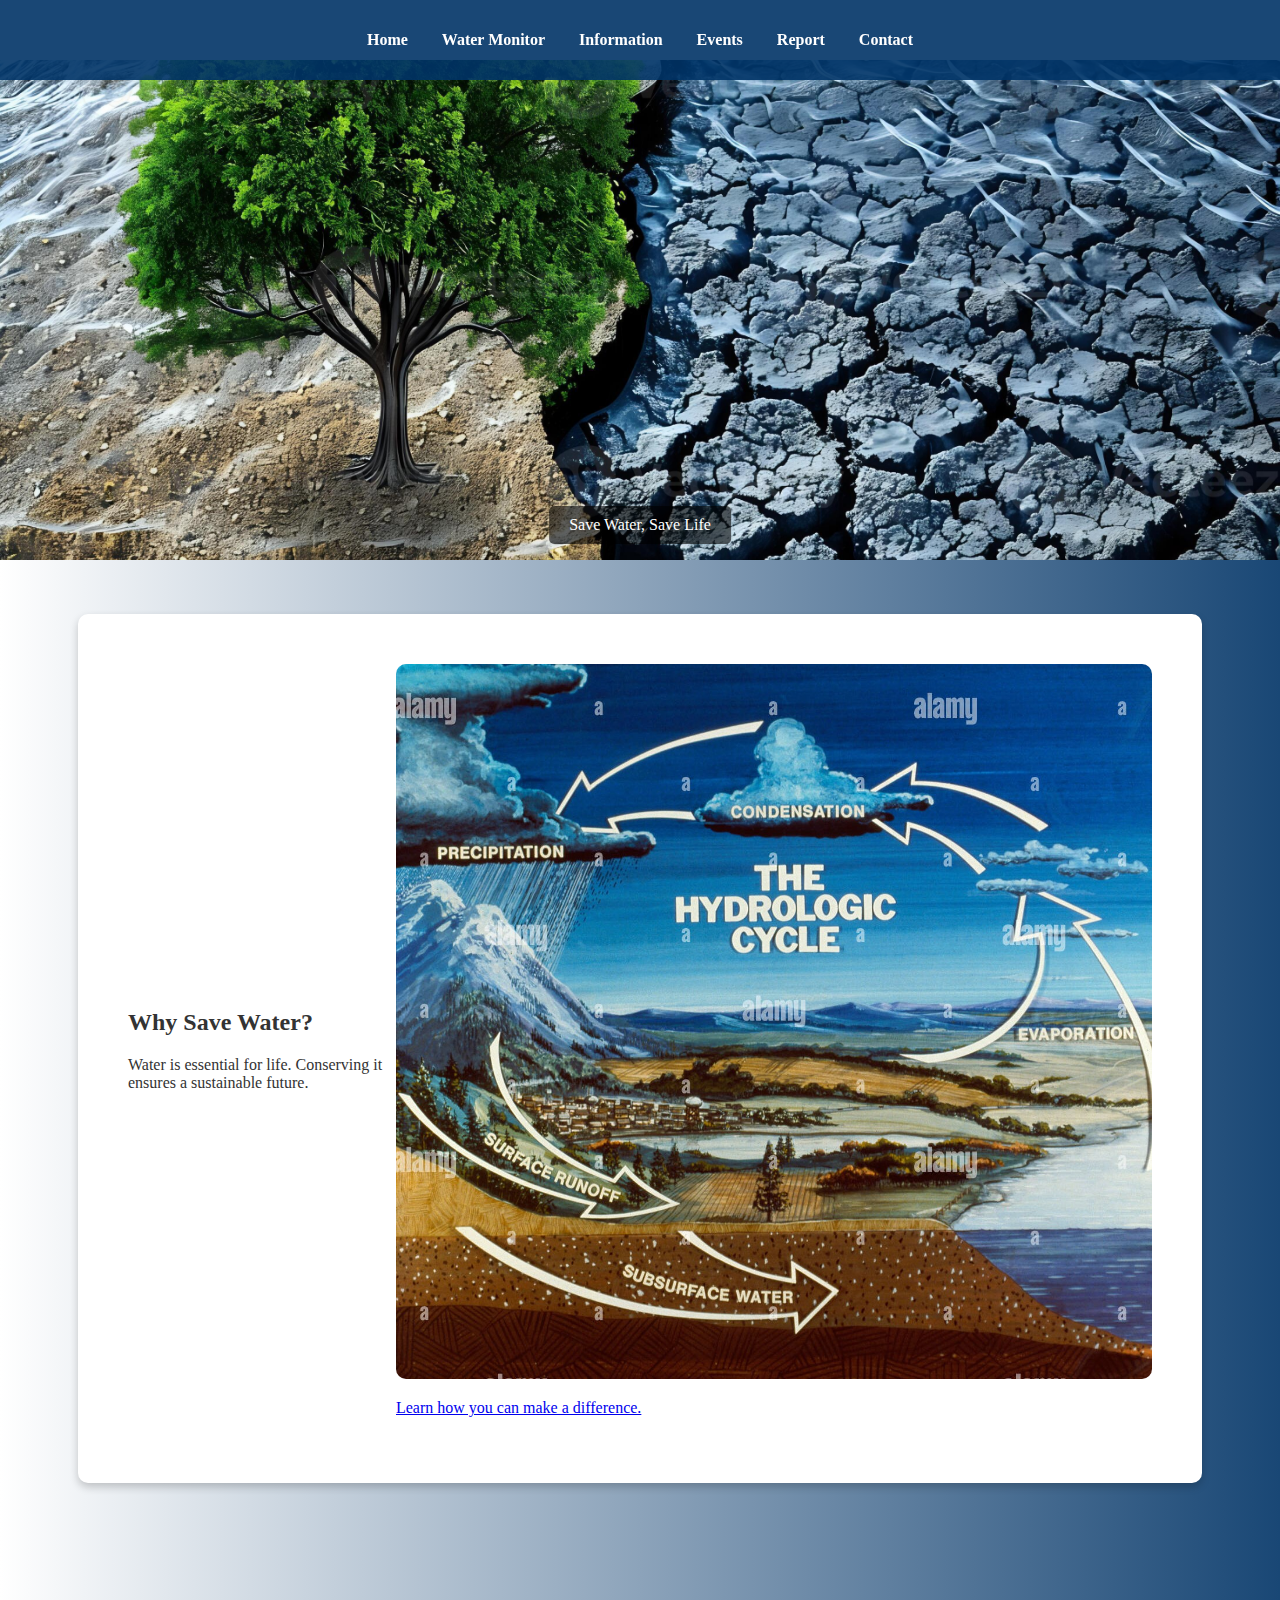
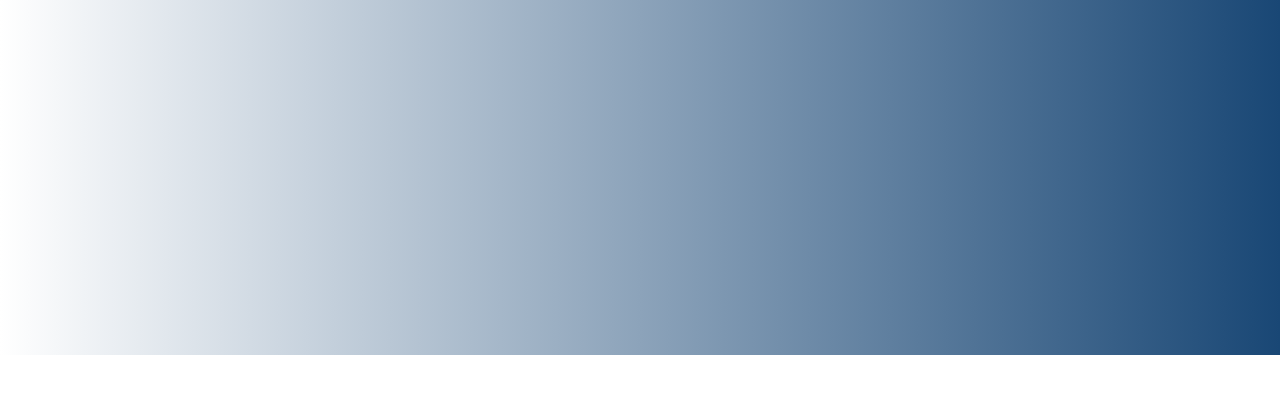
<file: index.html>
<!DOCTYPE html>
<html lang="en">
<head>
    <meta charset="UTF-8">
    <meta name="viewport" content="width=device-width, initial-scale=1.0">
    <title>Water Conservation</title>
    <link rel="stylesheet" href="css/index4.css">
    <script src="https://cdnjs.cloudflare.com/ajax/libs/gsap/3.12.2/gsap.min.js"></script>
</head>
<body>
    
    <!-- Navigation Bar -->
    <header>
        <!-- <h1>Water Conservation</h1> -->
        <nav>
            <ul>
                <li><a href="index.html">Home</a></li>
                <li><a href="waterMonitor.html">Water Monitor</a></li>
                <li><a href="info.html">Information</a></li>
                <li><a href="events.html">Events</a></li>
                <li><a href="report.html">Report</a></li>
                <li><a href="contact.html">Contact</a></li>
            </ul>
        </nav>
    </header>

    <section class="general">
    <!-- Slideshow Section -->
    <section class="slideshow-container">
        <div class="slide fade">
            <img src="slide1.jpg" alt="Save Water">
            <div class="text">Save Water, Save Life</div>
        </div>
        <div class="slide fade">
            <img src="slide2.jpg" alt="Conserve Water">
            <div class="text">Water Conservation Starts with You</div>
        </div>
        <div class="slide fade">
            <img src="slide3.jpg" alt="Reduce Water Waste">
            <div class="text">Reduce, Reuse, Replenish</div>
        </div>
    </section>

    <!-- Introduction Section -->
    <section class="intro">
        <div class="left-text">
            <h2>Why Save Water?</h2>
            <p>Water is essential for life. Conserving it ensures a sustainable future.</p>
        </div>
        <div class="right-slideshow">
            <img src="water-cycle.jpg" alt="Water Cycle">
            <p><a href=info.html>Learn how you can make a difference.</a></p>
        </div>
    </section>

    <!-- Animated Info Section -->
    <!-- <section id="info" class="info-section">
        <h2>Did <br> You <br> Know?</h2>
        <div class="info-box">
            <img src="drop.png" alt="Water Drop">
            <p>Less than 1% of Earth's water is drinkable.</p>
        </div>
        <br>
        <div class="info-box">
            <img src="tap.png" alt="Water Tap">
            <p>A dripping tap can waste **3,000+ liters** a year.</p>
        </div>
        <br>
        <div class="info-box">
            <img src="hand.png" alt="Save Water">
            <p>Turning off the tap while brushing **saves 8 liters** per minute.</p>
        </div>
    </section> -->
    <section class="did-you-know">
        <h2 class="section-title">DID YOU KNOW?</h2>
        <div class="carousel-container">
            <button class="scroll-btn left-btn">&#10094;</button> <!-- Left Button -->
            <div class="carousel">
                <div class="fact-card">
                    <img src="water-drop.jpg" alt="Water Drop">
                    <p>Less than 1% of Earth's water is drinkable.</p>
                </div>
                <div class="fact-card">
                    <img src="dripping-tap.jpg" alt="Dripping Tap">
                    <p>A dripping tap can waste <b>3,000+ liters</b> a year.</p>
                </div>
                <div class="fact-card">
                    <img src="saving-water.jpg" alt="Hand with Water">
                    <p>Turning off the tap while brushing <b>saves 8 liters</b> per minute.</p>
                </div>
                <div class="fact-card">
                    <img src="rain-harvest.jpg" alt="Rainwater Harvesting">
                    <p>Rainwater harvesting can reduce water demand by 50%.</p>
                </div>
            </div>
            <button class="scroll-btn right-btn">&#10095;</button> <!-- Right Button -->
        </div>
    </section>
    
</section>
    <script src="js/index4.js"></script>
</body>
</html>
</file>
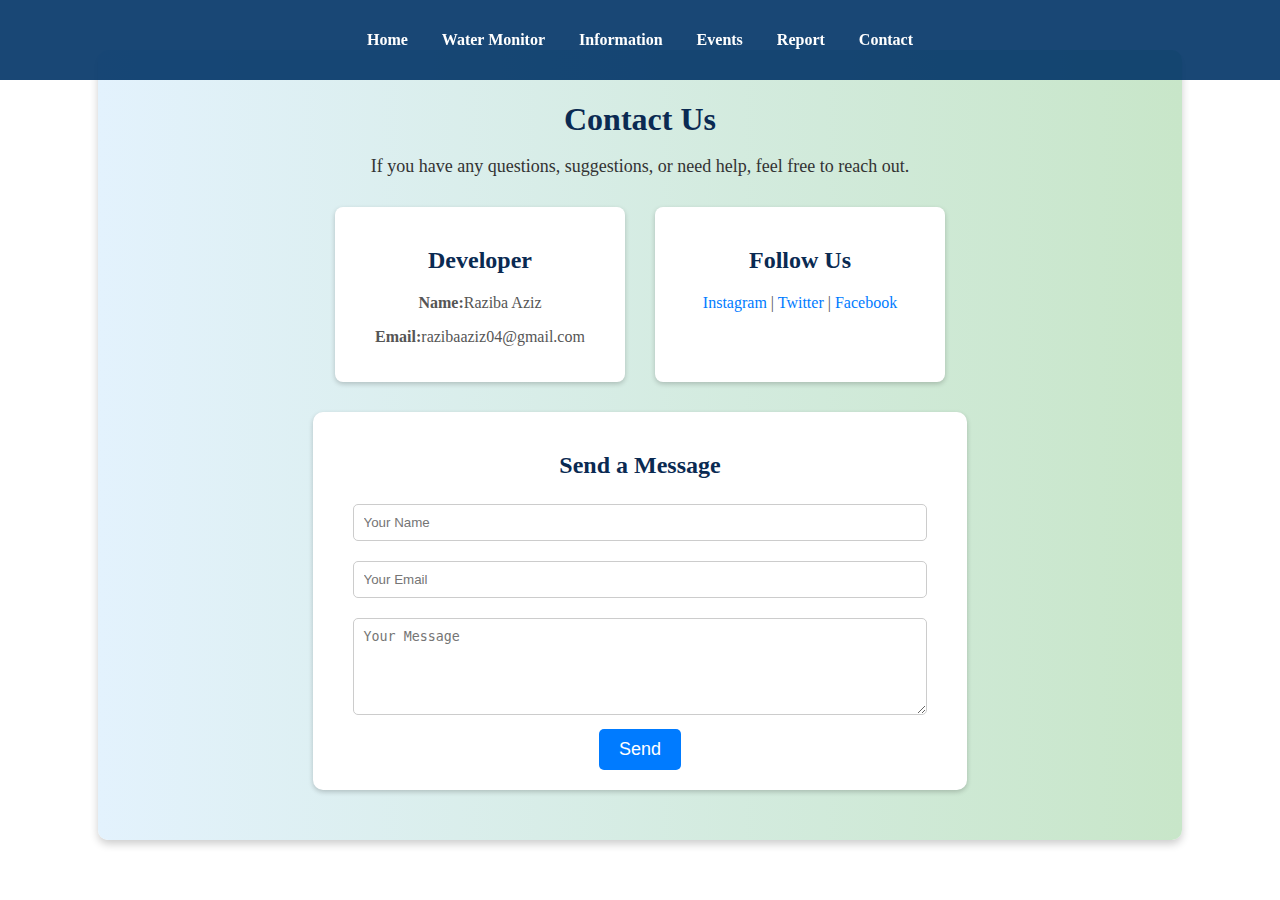
<file: contact.html>
<!DOCTYPE html>
<html lang="en">
<head>
    <meta charset="UTF-8">
    <meta name="viewport" content="width=device-width, initial-scale=1.0">
    <title>Contact</title>
    <link rel="stylesheet" href="css/contact.css">
    <script src="https://cdnjs.cloudflare.com/ajax/libs/gsap/3.12.2/gsap.min.js"></script>
</head>
<body>
    <header>
    <!-- Navigation Bar -->
    <nav>
        <ul>
            <li><a href="index.html">Home</a></li>
                <li><a href="waterMonitor.html">Water Monitor</a></li>
                <li><a href="info.html">Information</a></li>
                <li><a href="events.html">Events</a></li>
                <li><a href="report.html">Report</a></li>
                <li><a href="contact.html">Contact</a></li>
        </ul>
    </nav>
    </header>

    <!-- Contact Section -->
    <section class="contact-container">
        <h1>Contact Us</h1>
        <p>If you have any questions, suggestions, or need help, feel free to reach out.</p>

        <div class="contact-info">
            <div class="contact-card">
                <h2>Developer</h2>
                <p><strong>Name:</strong>Raziba Aziz</p>
                <p><strong>Email:</strong>razibaaziz04@gmail.com</p>
            </div>

            <div class="contact-card">
                <h2>Follow Us</h2>
                <p><a href="#">Instagram</a> | <a href="#">Twitter</a> | <a href="#">Facebook</a></p>
            </div>
        </div>

        <form class="contact-form">
            <h2>Send a Message</h2>
            <input type="text" placeholder="Your Name" required>
            <input type="email" placeholder="Your Email" required>
            <textarea placeholder="Your Message" rows="5" required></textarea>
            <button type="submit">Send</button>
        </form>
    </section>

</body>
</html>
</file>
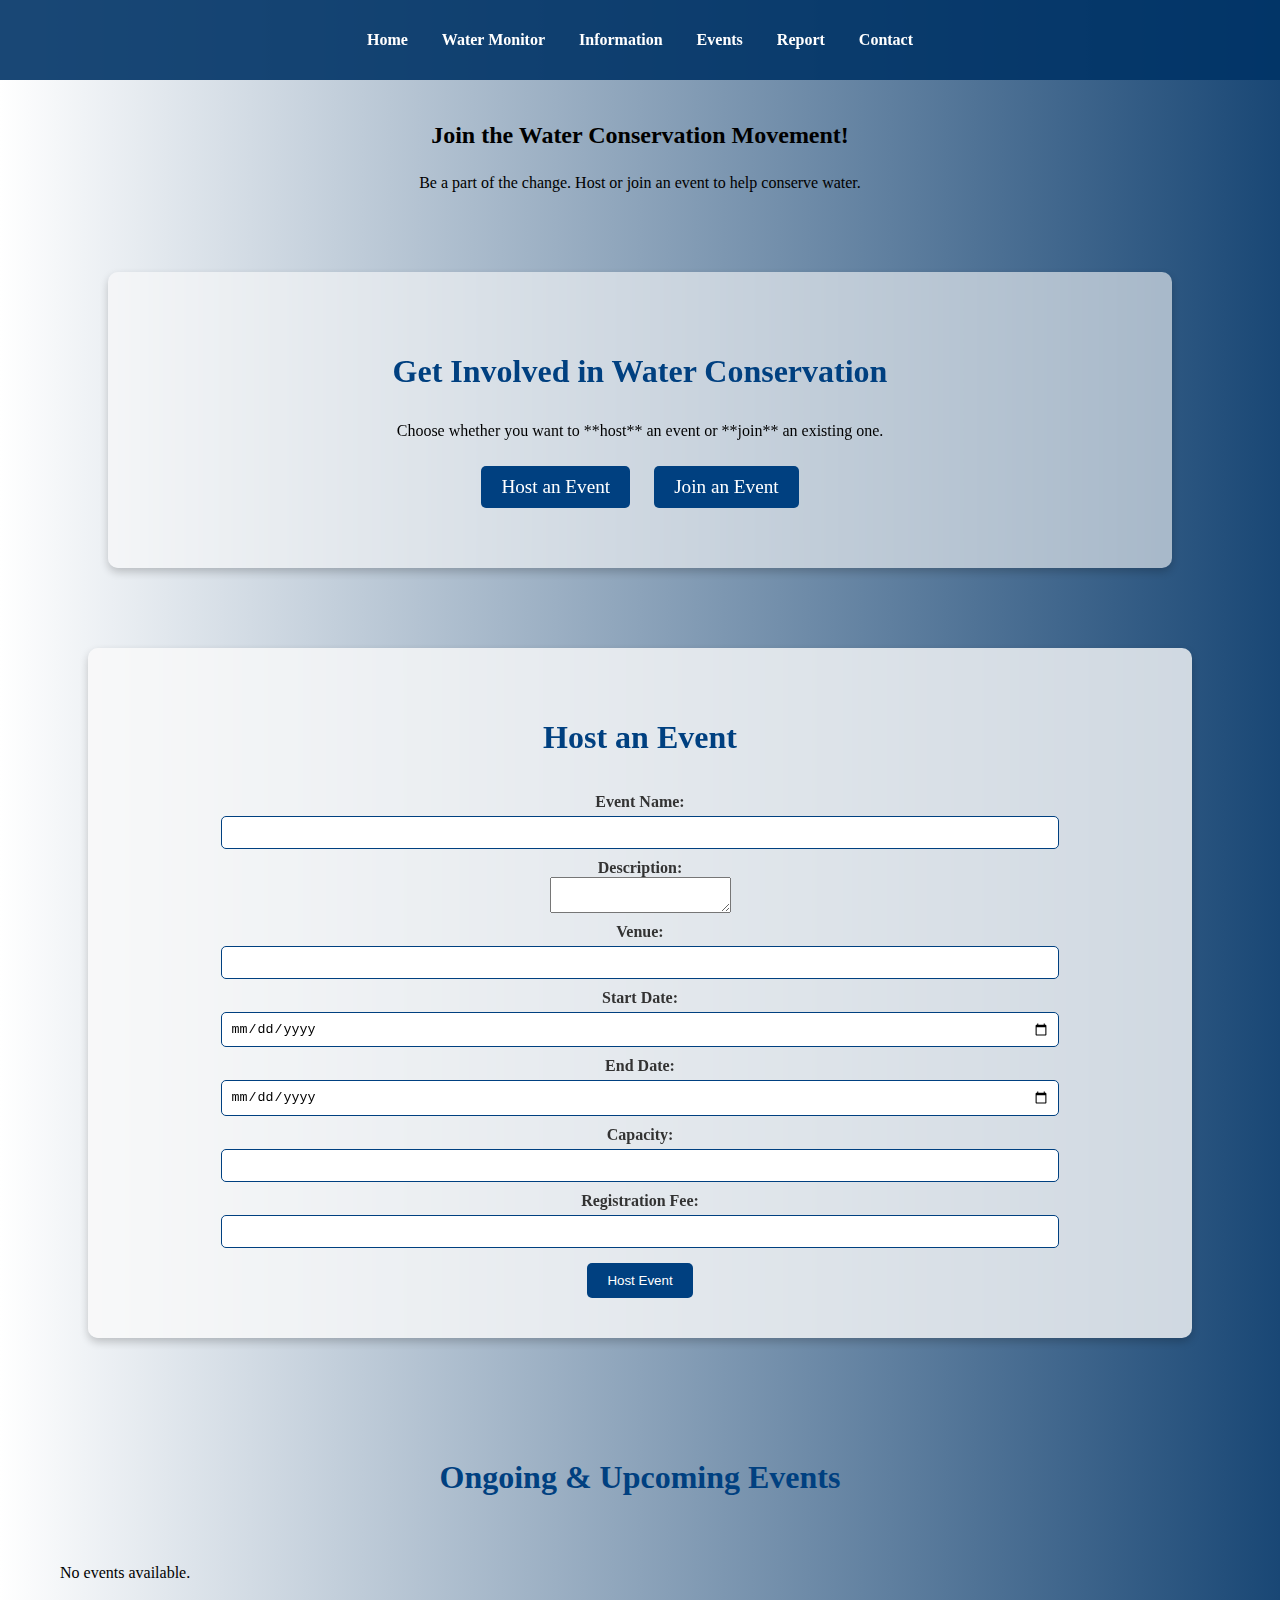
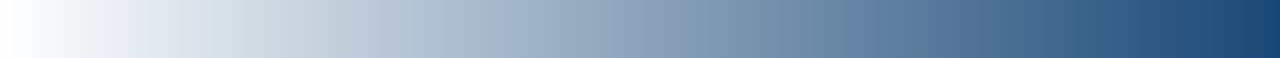
<file: events.html>
<!DOCTYPE html>
<html lang="en">
<head>
    <meta charset="UTF-8">
    <meta name="viewport" content="width=device-width, initial-scale=1.0">
    <title>Water Conservation Events</title>
    <link rel="stylesheet" href="css/events.css">
    <script src="https://cdnjs.cloudflare.com/ajax/libs/gsap/3.12.2/gsap.min.js"></script>
</head>
<body>
 <!-- Navigation Bar -->
 <header>
    <!-- <h1>Water Conservation</h1> -->
    <nav>
        <ul>
            <li><a href="index.html">Home</a></li>
                <li><a href="waterMonitor.html">Water Monitor</a></li>
                <li><a href="info.html">Information</a></li>
                <li><a href="events.html">Events</a></li>
                <li><a href="report.html">Report</a></li>
                <li><a href="contact.html">Contact</a></li>
        </ul>
    </nav>
</header>
    <br><br><br><br>
    
    <h2>
        <h2>Join the Water Conservation Movement!</h2>
        <p>Be a part of the change. Host or join an event to help conserve water.</p>
    </h2>

    <main class="events-container">
        <section id="events">
            <h2>Get Involved in Water Conservation</h2>
            <p>Choose whether you want to **host** an event or **join** an existing one.</p>
            <div class="event-buttons">
                <a href="#host-event" class="event-btn">Host an Event</a>
                <a href="#join-event" class="event-btn">Join an Event</a>
            </div>
        </section>
    </main>

    
    <section id="host-event">
        <h2>Host an Event</h2>
        <form id="hostEventForm">
            <label for="event-name">Event Name:</label>
            <input type="text" id="event-name" required>
            
            <label for="event-description">Description:</label>
            <textarea id="event-description" required></textarea>
            
            <label for="event-venue">Venue:</label>
            <input type="text" id="event-venue" required>
            
            <label for="event-start">Start Date:</label>
            <input type="date" id="event-start" required>
            
            <label for="event-end">End Date:</label>
            <input type="date" id="event-end" required>
            
            <label for="event-capacity">Capacity:</label>
            <input type="number" id="event-capacity" required>
            
            <label for="event-fee">Registration Fee:</label>
            <input type="text" id="event-fee" required>
            
            <button type="submit">Host Event</button>
        </form>
    </section>
    
    <section id="join-event">
        <h2>Ongoing & Upcoming Events</h2>
        <div id="event-list" class="event-cards-container"></div>
    </section>
    
    <div id="registration-modal" class="modal">
        <div class="modal-content">
            <span class="close" onclick="closeForm()">&times;</span>
            <h3>Register for Event</h3>
            <form id="registrationForm">
                <label for="reg-name">Name:</label>
                <input type="text" id="reg-name" required>
                
                <label for="reg-email">Email:</label>
                <input type="email" id="reg-email" required>
                
                <label for="reg-contact">Contact Number:</label>
                <input type="text" id="reg-contact" required>
                
                <div id="payment-section" style="display: none;">
                    <label for="payment-method">Payment Method:</label>
                    <select id="payment-method">
                        <option value="credit-card">Credit Card</option>
                        <option value="debit-card">Debit Card</option>
                        <option value="paypal">PayPal</option>
                    </select>
                </div>
                
                <button type="button" onclick="submitRegistration()">Register</button>
            </form>
        </div>
    </div>
</body>
</html>


    <script src="js/events.js"></script>

</body>
</html>
</file>
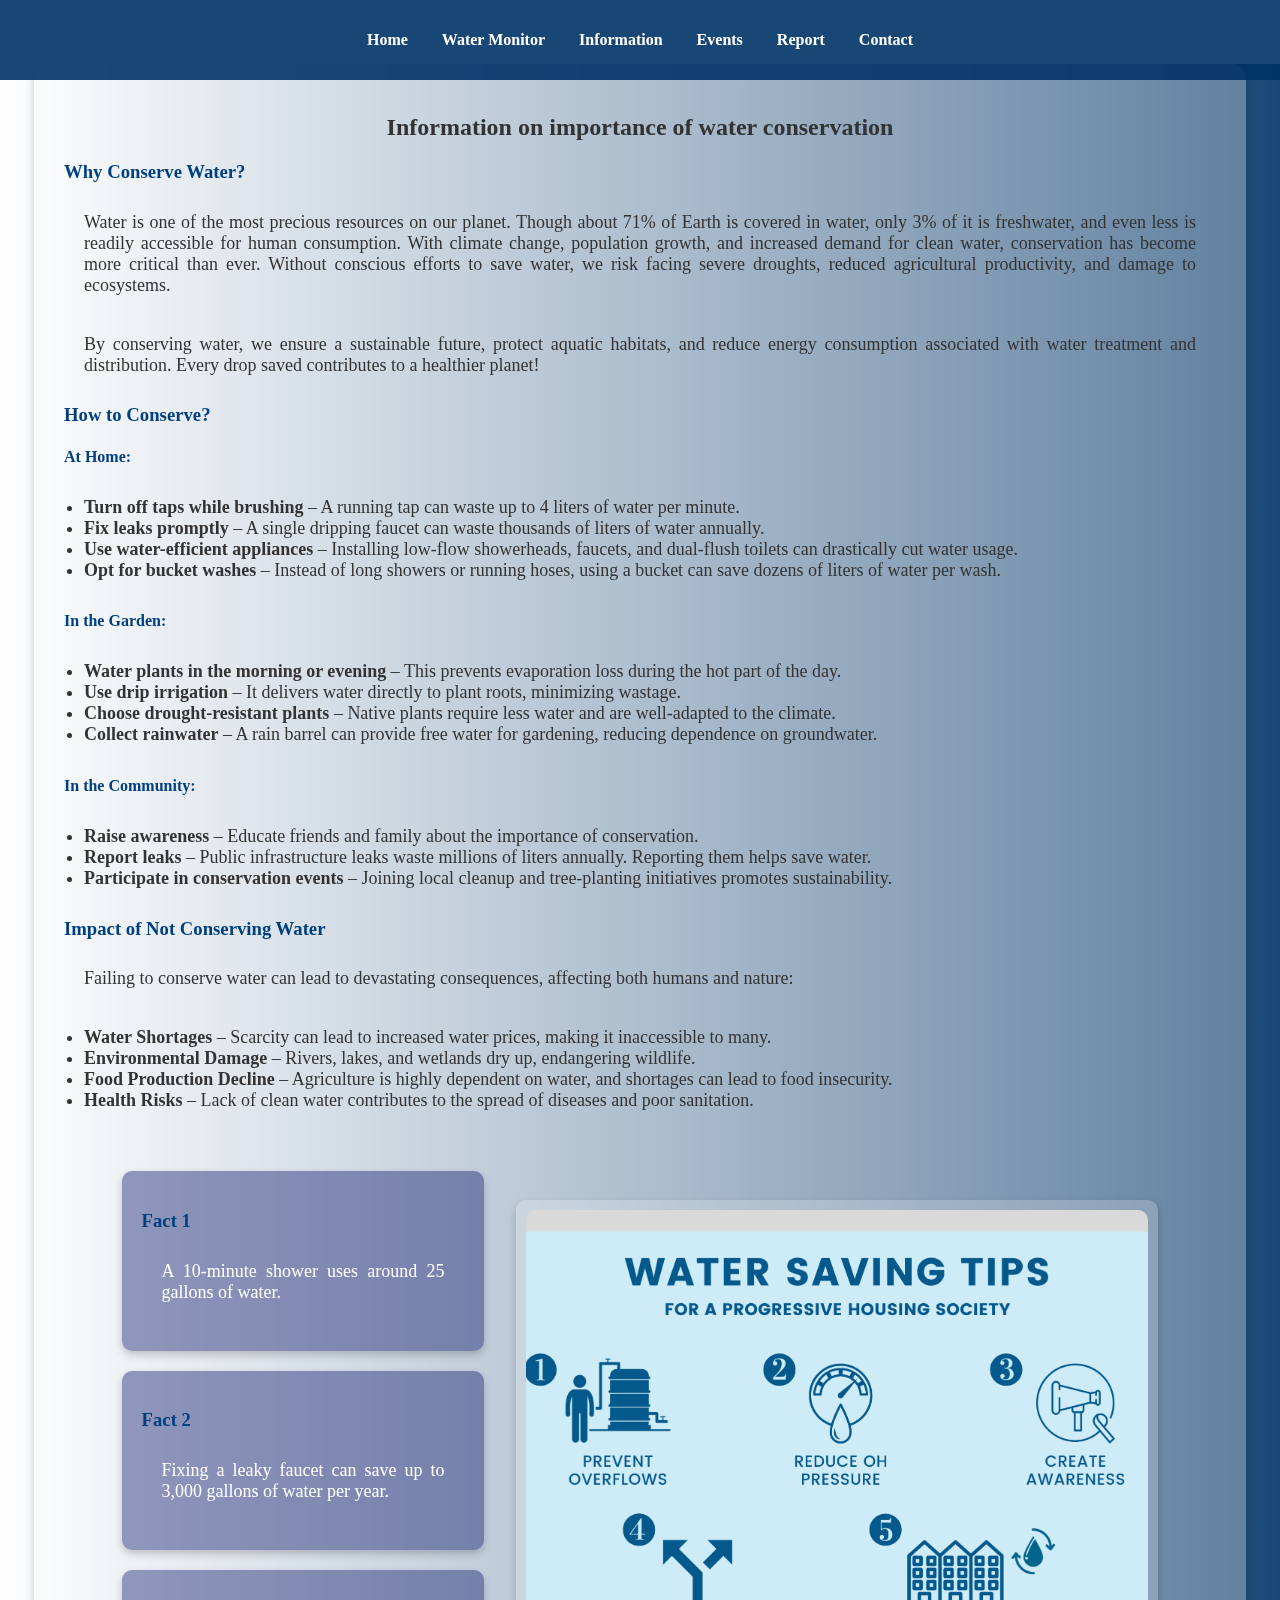
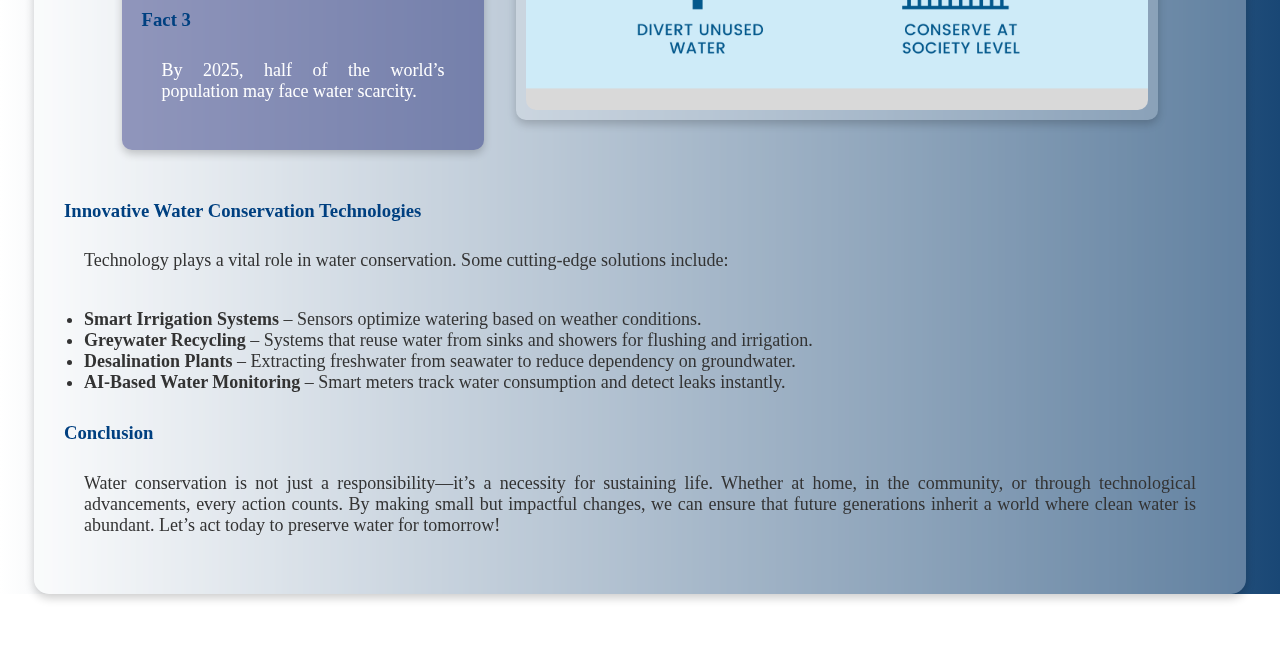
<file: info.html>
<!DOCTYPE html>
<html lang="en">
<head>
    <meta charset="UTF-8">
    <meta name="viewport" content="width=device-width, initial-scale=1.0">
    <title>Information</title>
    <!-- <link rel="stylesheet" href="style.css"> -->
    <link rel="stylesheet" href="css/info.css">
    <script src="https://cdnjs.cloudflare.com/ajax/libs/gsap/3.12.2/gsap.min.js"></script>
</head>
<body>
<section class="general">
    <header>
        <nav>
            <ul>
                <li><a href="index.html">Home</a></li>
                <li><a href="waterMonitor.html">Water Monitor</a></li>
                <li><a href="info.html">Information</a></li>
                <li><a href="events.html">Events</a></li>
                <li><a href="report.html">Report</a></li>
                <li><a href="contact.html">Contact</a></li>
            </ul>
        </nav>
    </header>
    <div>
    <section id="information">
    <h2>Information on importance of water conservation</h2>
    <h3>Why Conserve Water?</h3>
    <p>Water is one of the most precious resources on our planet. Though about 71% of Earth is covered in water, only 3% of it is freshwater, and even less is readily accessible for human consumption. With climate change, population growth, and increased demand for clean water, conservation has become more critical than ever. Without conscious efforts to save water, we risk facing severe droughts, reduced agricultural productivity, and damage to ecosystems.</p>
    <p>By conserving water, we ensure a sustainable future, protect aquatic habitats, and reduce energy consumption associated with water treatment and distribution. Every drop saved contributes to a healthier planet!</p>

    <h3>How to Conserve?</h3>

    <h4>At Home:</h4>
    <ul>
        <li><b>Turn off taps while brushing</b> – A running tap can waste up to 4 liters of water per minute.</li>
        <li><b>Fix leaks promptly</b> – A single dripping faucet can waste thousands of liters of water annually.</li>
        <li><b>Use water-efficient appliances</b> – Installing low-flow showerheads, faucets, and dual-flush toilets can drastically cut water usage.</li>
        <li><b>Opt for bucket washes</b> – Instead of long showers or running hoses, using a bucket can save dozens of liters of water per wash.</li>
    </ul>

    <h4>In the Garden:</h4>
    <ul>
        <li><b>Water plants in the morning or evening</b> – This prevents evaporation loss during the hot part of the day.</li>
        <li><b>Use drip irrigation</b> – It delivers water directly to plant roots, minimizing wastage.</li>
        <li><b>Choose drought-resistant plants</b> – Native plants require less water and are well-adapted to the climate.</li>
        <li><b>Collect rainwater</b> – A rain barrel can provide free water for gardening, reducing dependence on groundwater.</li>
    </ul>

    <h4>In the Community:</h4>
    <ul>
        <li><b>Raise awareness</b> – Educate friends and family about the importance of conservation.</li>
        <li><b>Report leaks</b> – Public infrastructure leaks waste millions of liters annually. Reporting them helps save water.</li>
        <li><b>Participate in conservation events</b> – Joining local cleanup and tree-planting initiatives promotes sustainability.</li>
    </ul>

    <h3>Impact of Not Conserving Water</h3>
    <p>Failing to conserve water can lead to devastating consequences, affecting both humans and nature:</p>
    <ul>
        <li><b>Water Shortages</b> – Scarcity can lead to increased water prices, making it inaccessible to many.</li>
        <li><b>Environmental Damage</b> – Rivers, lakes, and wetlands dry up, endangering wildlife.</li>
        <li><b>Food Production Decline</b> – Agriculture is highly dependent on water, and shortages can lead to food insecurity.</li>
        <li><b>Health Risks</b> – Lack of clean water contributes to the spread of diseases and poor sanitation.</li>
    </ul>

    <div class="fact-slideshow-container">
        <div class="fact-cards">
        <div class="fact-card">
                <h3>Fact 1</h3>
                <p>A 10-minute shower uses around 25 gallons of water.</p>
        </div>
        <div class="fact-card">
                <h3>Fact 2</h3>
                <p>Fixing a leaky faucet can save up to 3,000 gallons of water per year.</p>
        </div>
        <div class="fact-card">
                <h3>Fact 3</h3>
                <p>By 2025, half of the world’s population may face water scarcity.</p>
        </div>
    </div>

    <div class="slideshow-container">
        <img src="water-conservation-1.jpg" alt="Water Conservation Image 1" class="active">
        <img src="water-conservation-2.jpg" alt="Water Conservation Image 2">
        <img src="water-conservation-3.jpg" alt="Water Conservation Image 3">
    </div>

    </div>
    
    <h3>Innovative Water Conservation Technologies</h3>
    <p>Technology plays a vital role in water conservation. Some cutting-edge solutions include:</p>
    <ul>
        <li><b>Smart Irrigation Systems</b> – Sensors optimize watering based on weather conditions.</li>
        <li><b>Greywater Recycling</b> – Systems that reuse water from sinks and showers for flushing and irrigation.</li>
        <li><b>Desalination Plants</b> – Extracting freshwater from seawater to reduce dependency on groundwater.</li>
        <li><b>AI-Based Water Monitoring</b> – Smart meters track water consumption and detect leaks instantly.</li>
    </ul>

    <h3>Conclusion</h3>
    <p>Water conservation is not just a responsibility—it’s a necessity for sustaining life. Whether at home, in the community, or through technological advancements, every action counts. By making small but impactful changes, we can ensure that future generations inherit a world where clean water is abundant. Let’s act today to preserve water for tomorrow!</p>
    </section>
</div>
</section>
<script src="js/info.js"></script>
</body>
</html>
</file>
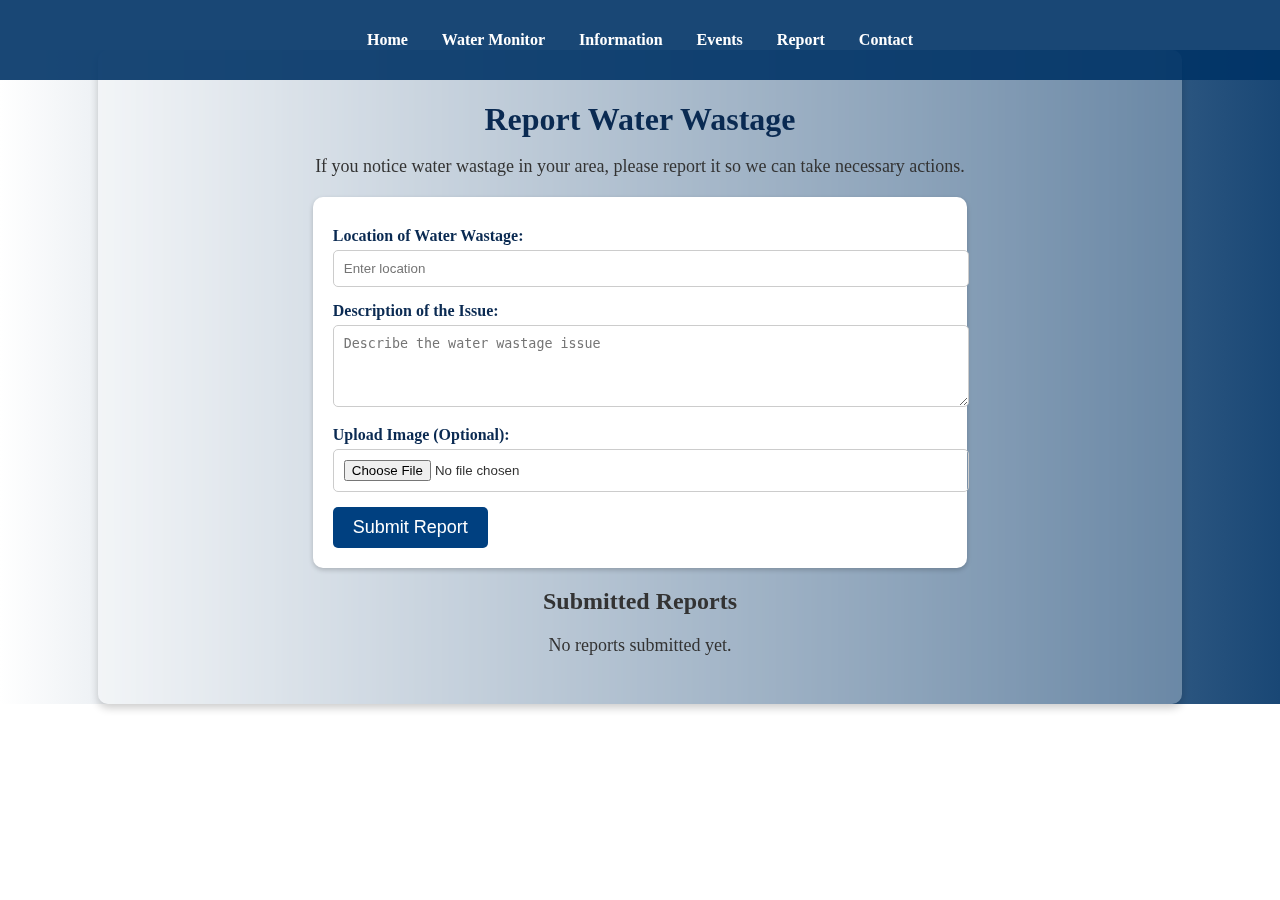
<file: report.html>
<!DOCTYPE html>
<html lang="en">
<head>
    <meta charset="UTF-8">
    <meta name="viewport" content="width=device-width, initial-scale=1.0">
    <title>Report Water Wastage</title>
    <link rel="stylesheet" href="css/report.css">
    <script src="https://cdnjs.cloudflare.com/ajax/libs/gsap/3.12.2/gsap.min.js"></script>
</head>
<body>
    <section class="general">
    <header>
    <!-- Navigation Bar -->
    <nav>
        <ul>
            <li><a href="index.html">Home</a></li>
                <li><a href="waterMonitor.html">Water Monitor</a></li>
                <li><a href="info.html">Information</a></li>
                <li><a href="events.html">Events</a></li>
                <li><a href="report.html">Report</a></li>
                <li><a href="contact.html">Contact</a></li>
        </ul>
    </nav>
    </header>
    
    <!-- Report Section -->
    <section class="report-container">
        <h1>Report Water Wastage</h1>
        <p>If you notice water wastage in your area, please report it so we can take necessary actions.</p>

        <form class="report-form">
            <label for="location">Location of Water Wastage:</label>
            <input type="text" id="location" placeholder="Enter location" required>

            <label for="description">Description of the Issue:</label>
            <textarea id="description" placeholder="Describe the water wastage issue" rows="4" required></textarea>

            <label for="image">Upload Image (Optional):</label>
            <input type="file" id="image" accept="image/*">

            <button type="submit">Submit Report</button>
        </form>
        <h2>Submitted Reports</h2>
        <div id="reportsList"></div>
    
    </section>
    </section>
    <script src="js/report.js"></script>
</body>
</html>
</file>
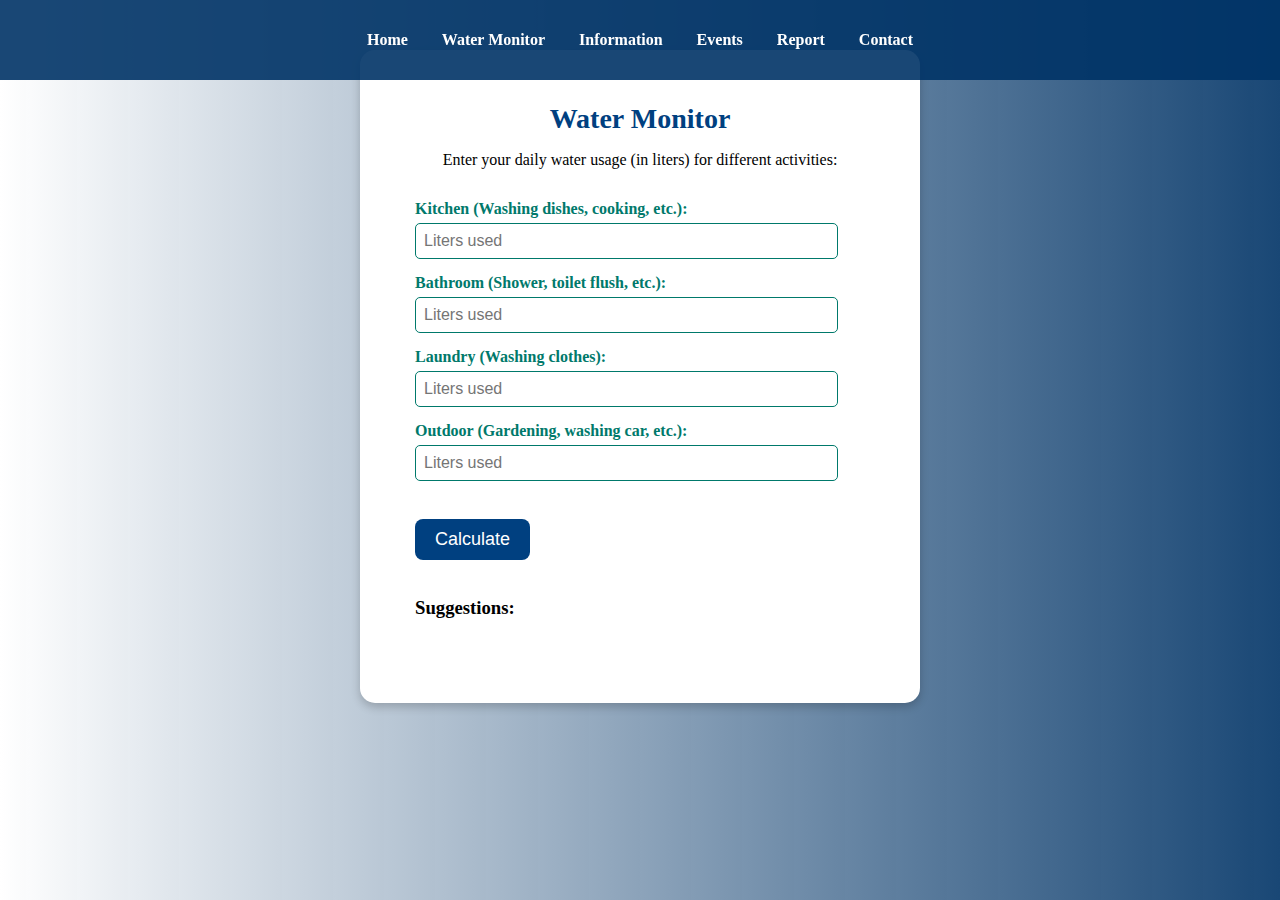
<file: waterMonitor.html>
<!DOCTYPE html>
<html lang="en">
<head>
    <meta charset="UTF-8">
    <meta name="viewport" content="width=device-width, initial-scale=1.0">
    <title>Water Monitor</title>
    <link rel="stylesheet" href="css/waterMonitor.css">
    <script src="https://cdnjs.cloudflare.com/ajax/libs/gsap/3.12.2/gsap.min.js"></script>
</head>
<body>
<section class="general">
    <header>
        <!-- <h1>Water Conservation</h1> -->
        <nav>
            <ul>
                <li><a href="index.html">Home</a></li>
                <li><a href="waterMonitor.html">Water Monitor</a></li>
                <li><a href="info.html">Information</a></li>
                <li><a href="events.html">Events</a></li>
                <li><a href="report.html">Report</a></li>
                <li><a href="contact.html">Contact</a></li>
            </ul>
        </nav>
    </header>
    <section id="water-monitor">
        <h2>Water Monitor</h2>
        <p>Enter your daily water usage (in liters) for different activities:</p>
        
        <div class="input-group">
        <label for="kitchen">Kitchen (Washing dishes, cooking, etc.):</label>
        <input type="number" id="kitchen" placeholder="Liters used">
        
        <label for="bathroom">Bathroom (Shower, toilet flush, etc.):</label>
        <input type="number" id="bathroom" placeholder="Liters used">
        
        <label for="laundry">Laundry (Washing clothes):</label>
        <input type="number" id="laundry" placeholder="Liters used">
        
        <label for="outdoor">Outdoor (Gardening, washing car, etc.):</label>
        <input type="number" id="outdoor" placeholder="Liters used">
        <br>
        
        <button onclick="calculateUsage()">Calculate</button>
        <br>
        
        <h3>Suggestions:</h3>
        <p id="suggestions"></p>
        </div>
    </section>
<script src="js/waterMonitor.js"></script>
</section>
</body>
</html>
</file>
<file: css/index4.css>
/* Global Styles */
body {
    font-family: "Times New Roman", serif;
    margin: 0;
    padding: 0;
    color: #333;
}

.general {
    background: linear-gradient(to right, white, rgba(0, 51, 102, 0.9) );
}

/* Header & Navbar */
header {
    background: rgba(0, 51, 102, 0.9);
    color: white;
    text-align: center;
    padding: 15px 0;
    position: fixed;
    width: 100%;
    top: 0;
    z-index: 1000;
}

nav ul {
    list-style: none;
    padding: 0;
}

nav ul li {
    display: inline;
    margin: 0 15px;
}

nav ul li a {
    color: white;
    text-decoration: none;
    font-weight: bold;
    transition: 0.3s;
}

nav ul li a:hover {
    color: #b4f8c8;
}

/* Slideshow */
.slideshow-container {
    width: 100%;
    position: relative;
    margin-top: 60px;
}

.slide {
    display: none;
}

.slide img {
    width: 100%;
    height: 500px;
    object-fit: cover;
}


.text {
    position: absolute;
    bottom: 20px;
    left: 50%;
    transform: translateX(-50%);
    background: rgba(0, 0, 0, 0.6);
    color: white;
    padding: 10px 20px;
    border-radius: 5px;
}

/* Introduction Section */
.intro {
    display: flex;
    justify-content: space-around;
    align-items: center;
    padding: 50px;
    background: white;
    box-shadow: 0 4px 8px rgba(0, 0, 0, 0.2);
    margin: 50px auto;
    width: 80%;
    border-radius: 10px;
}

.left-text {
    width: 45%;
}

.right-slideshow img {
    width: 100%;
    height: auto;
    border-radius: 10px;
}

/* did you know Styling */
.did-you-know {
    text-align: center;
    padding: 50px 0;
    /* background: linear-gradient(to right, white, rgba(0, 51, 102, 0.9) ); */
    position: relative;
    overflow: hidden;
}

/* Title Styling */
.section-title {
    font-size: 2.5rem;
    font-weight: bold;
    color: #004080;
    text-shadow: 2px 2px 10px rgba(0, 0, 0, 0.2);
    margin-bottom: 20px;
}

/* Carousel Container */
.carousel-container {
    display: flex;
    align-items: center;
    justify-content: center;
    position: relative;
    max-width: 80%;
    margin: auto;
}

/* Carousel Scrolling Area */
.carousel {
    display: flex;
    overflow-x: auto;
    scroll-behavior: smooth;
    padding: 10px;
    gap: 20px;
    scrollbar-width: none; /* Hide scrollbar in Firefox */
}

.carousel::-webkit-scrollbar {
    display: none; /* Hide scrollbar in Chrome/Safari */
}

/* Individual Fact Cards */
.fact-card {
    flex: 0 0 250px;
    background: white;
    border-radius: 15px;
    box-shadow: 0 4px 8px rgba(0, 0, 0, 0.2);
    padding: 20px;
    text-align: center;
    transition: transform 0.3s ease-in-out, box-shadow 0.3s ease-in-out;
}

.fact-card:hover {
    transform: scale(1.1);
    box-shadow: 0 6px 12px rgba(0, 0, 0, 0.3);
}

/* Fact Card Images */
.fact-card img {
    width: 80px;
    height: 80px;
    margin-bottom: 10px;
    border-radius: 50%;
    transition: transform 0.3s ease-in-out;
}

.fact-card:hover img {
    transform: rotate(10deg) scale(1.1);
}

/* Navigation Buttons */
.scroll-btn {
    background: rgba(0, 0, 0, 0.2);
    color: white;
    border: none;
    padding: 10px 15px;
    font-size: 1.5rem;
    border-radius: 50%;
    cursor: pointer;
    position: absolute;
    transition: background 0.3s ease-in-out;
}

.scroll-btn:hover {
    background: rgba(0, 0, 0, 0.5);
}

.left-btn {
    left: -40px;
}

.right-btn {
    right: -40px;
}

/* Fade-In Effect */
.did-you-know {
    opacity: 0;
    transform: translateY(50px);
    transition: opacity 1s ease-out, transform 1s ease-out;
}

.did-you-know.visible {
    opacity: 1;
    transform: translateY(0);
}

/* Responsive Design */
@media (max-width: 768px) {
    .carousel-container {
        max-width: 95%;
    }
    .fact-card {
        flex: 0 0 200px;
    }
    .scroll-btn {
        display: none;
    }
}
</file>
<file: css/contact.css>
/* Global Styles */
body {
    font-family: "Times New Roman", serif;
    margin: 0;
    padding: 0;
    color: #333;
}
/* Header & Navbar */
header {
    background: rgba(0, 51, 102, 0.9);
    color: white;
    text-align: center;
    padding: 15px 0;
    position: fixed;
    width: 100%;
    top: 0;
    z-index: 1000;
}

nav ul {
    list-style: none;
    padding: 0;
}

nav ul li {
    display: inline;
    margin: 0 15px;
}

nav ul li a {
    color: white;
    text-decoration: none;
    font-weight: bold;
    transition: 0.3s;
}

nav ul li a:hover {
    color: #b4f8c8;
}

/* Contact Page Styling */
.contact-container {
    width: 80%;
    margin: 50px auto;
    background: linear-gradient(to right, #e3f2fd, #c8e6c9); /* Light Blue & Green */
    padding: 30px;
    border-radius: 10px;
    box-shadow: 0px 4px 8px rgba(0, 0, 0, 0.2);
    text-align: center;
    font-family: "Times New Roman", serif;
}

.contact-container h1 {
    color: #0a2a52; /* Dark Blue */
    margin-bottom: 10px;
}

.contact-container p {
    font-size: 18px;
    color: #333;
}

/* Contact Info Cards */
.contact-info {
    display: flex;
    justify-content: center;
    gap: 30px;
    margin: 30px 0;
}

.contact-card {
    background: white;
    padding: 20px;
    border-radius: 8px;
    box-shadow: 0px 2px 5px rgba(0, 0, 0, 0.2);
    width: 250px;
}

.contact-card h2 {
    color: #0a2a52;
}

.contact-card p {
    font-size: 16px;
    color: #555;
}

.contact-card a {
    color: #007bff;
    text-decoration: none;
}

.contact-card a:hover {
    text-decoration: underline;
}

/* Contact Form */
.contact-form {
    background: white;
    padding: 20px;
    border-radius: 10px;
    box-shadow: 0px 2px 5px rgba(0, 0, 0, 0.2);
    width: 60%;
    margin: 20px auto;
    text-align: center;
}

.contact-form h2 {
    color: #0a2a52;
    margin-bottom: 15px;
}

.contact-form input, .contact-form textarea {
    width: 90%;
    padding: 10px;
    margin: 10px 0;
    border: 1px solid #ccc;
    border-radius: 5px;
}

.contact-form button {
    background: #007bff;
    color: white;
    border: none;
    padding: 10px 20px;
    font-size: 18px;
    border-radius: 5px;
    cursor: pointer;
}

.contact-form button:hover {
    background: #b4f8c8;
    color: #004080;
}
</file>
<file: css/events.css>
/* General Styles for Events Page */
body {
    font-family: "Times New Roman", serif;
    margin: 0;
    padding: 0;
    color: #333;
    background: linear-gradient(to right, white, rgba(0, 51, 102, 0.9));
}

/* Header & Navbar */
header {
    background: rgba(0, 51, 102, 0.9);
    color: white;
    text-align: center;
    padding: 15px 0;
    position: fixed;
    width: 100%;
    top: 0;
    z-index: 1000;
}

nav ul {
    list-style: none;
    padding: 0;
}

nav ul li {
    display: inline;
    margin: 0 15px;
}

nav ul li a {
    color: white;
    text-decoration: none;
    font-weight: bold;
    transition: 0.3s;
}

nav ul li a:hover {
    color: #b4f8c8;
}


/* Events Section */
#events {
    text-align: center;
    padding: 50px 20px;
    background: rgba(250, 250, 250, 0.6);
    backdrop-filter: blur(10px);
    box-shadow: 0 4px 8px rgba(0, 0, 0, 0.2);
    margin: 80px auto;
    width: 80%;
    border-radius: 10px;
}

h2, p {
    text-align: center;
    padding-top: 5px;
    color: black;
}

#events h2 {
    font-size: 2rem;
    color: #004080;
}

.event-btn {
    display: inline-block;
    margin: 10px;
    padding: 10px 20px;
    background: #004080;
    color: white;
    text-decoration: none;
    font-size: 1.2rem;
    border-radius: 5px;
    transition: background 0.3s ease-in-out;
}

.event-btn:hover {
    background: #b4f8c8;
    color: #004080;
}

/* Join Event Section */
#join-event {
    text-align: center;
    padding: 40px;
}
#join-event h2 {
    font-size: 2rem;
    color: #004080;
}
/* Style for the Join Event button */
.join-btn {
    background: #004080; /* Dark blue like navbar */
    color: white;
    border: none;
    padding: 10px 15px;
    cursor: pointer;
    font-size: 14px;
    font-weight: bold;
    border-radius: 5px;
    text-align: center;
    transition: background 0.3s ease-in-out, transform 0.2s;
    width: 100%;
}

.join-btn:hover {
    
        background: #b4f8c8;
        color: #004080;
    
}


/* .horizontal-section {
    display: flex;
    flex-direction: row;
    overflow-x: auto;
    scroll-behavior: smooth;
    padding: 10px;
    gap: 20px;
    justify-content: center;
    flex-wrap: wrap;
} */

.event-cards-container {
    display: flex;
    flex-wrap: nowrap;
    overflow-x: auto; /* Horizontal scrolling */
    gap: 20px;
    padding: 20px;
    white-space: nowrap;
}

.event-card {
    flex: 0 0 300px; /* Fixed width for each card */
    background: rgba(250, 250, 250, 0.8);
    backdrop-filter: blur(10px);
    border-radius: 8px;
    box-shadow: 2px 4px 10px rgba(0, 0, 0, 0.2);
    padding: 15px;
    display: flex;
    flex-direction: column;
    justify-content: space-between;
    text-align: left;
    overflow: hidden;
    white-space: normal;
    transition: transform 0.3s ease-in-out;
}

.event-card:hover {
    transform: scale(1.05);
}

/* Event header */
.event-header h3 {
    margin: 0;
    font-size: 20px;
    font-weight: bold;
    color: #2c3e50;
    text-align: center;
}

/* Event body */
.event-body {
    max-height: 150px; /* Set max height */
    overflow: hidden;
    text-overflow: ellipsis;
}

/* Ensure description doesn't overflow */
.event-body p {
    margin: 8px 0;
    font-size: 14px;
    color: #555;
    word-wrap: break-word;
}

/* Scrollable description */
.event-body:hover {
    overflow: auto;
    max-height: 200px;
}

/* Modal Styling */
.modal {
    display: none;
    position: fixed;
    z-index: 1000;
    left: 0;
    top: 0;
    width: 100%;
    height: 100%;
    background: rgba(0, 0, 0, 0.6);
    display: flex;
    justify-content: center;
    align-items: center;
}

.modal-content {
    background: white;
    padding: 20px;
    border-radius: 8px;
    width: 50%;
    text-align: center;
}

.close {
    float: right;
    font-size: 24px;
    cursor: pointer;
}

/* Form Styling */
form {
    display: flex;
    flex-direction: column;
    align-items: center;
}

form label {
    margin-top: 10px;
    font-weight: bold;
}

form input, select {
    padding: 8px;
    width: 80%;
    margin-top: 5px;
    border: 1px solid #004080;
    border-radius: 5px;
}

form button {
    margin-top: 15px;
    padding: 10px 20px;
    background: #004080;
    color: white;
    border: none;
    border-radius: 5px;
    cursor: pointer;
    transition: background 0.3s ease-in-out;
}

form button:hover {
    background: #b4f8c8;
    color: #004080;
}

/* Host Event Section */
#host-event {
    text-align: center;
    padding: 40px;
    background: rgba(250, 250, 250, 0.8);
    backdrop-filter: blur(10px);
    box-shadow: 0 4px 8px rgba(0, 0, 0, 0.2);
    border-radius: 10px;
    width: 80%;
    margin: 50px auto;
}

#host-event h2 {
    font-size: 2rem;
    color: #004080;
}

/* #host-form label input{
    text-align: left;
} */

/* Confirmation Popup */
.overlay {
    display: none;
    position: fixed;
    top: 0;
    left: 0;
    width: 100%;
    height: 100%;
    background: rgba(0, 0, 0, 0.5);
    backdrop-filter: blur(5px);
    z-index: 999;
}

.popup {
    display: none;
    position: fixed;
    top: 50%;
    left: 50%;
    transform: translate(-50%, -50%);
    background: white;
    padding: 20px;
    border-radius: 8px;
    box-shadow: 0px 4px 8px rgba(0, 0, 0, 0.2);
    text-align: center;
    z-index: 1000;
}

.popup button {
    margin-top: 10px;
    padding: 5px 15px;
    background: #004080;
    color: white;
    border: none;
    border-radius: 5px;
    cursor: pointer;
}

.popup button:hover {
    background: #b4f8c8;
}
</file>
<file: css/info.css>
/* Global Styles */
body {
    font-family: "Times New Roman", serif;
    margin: 0;
    padding: 0;
    color: #333;
}
.general {
    background: linear-gradient(to right, white, rgba(0, 51, 102, 0.9) );
}

header {
    background: rgba(0, 51, 102, 0.9);
    color: white;
    text-align: center;
    padding: 15px 0;
    position: fixed;
    width: 100%;
    top: 0;
    z-index: 1000;
    
}

nav ul {
    list-style: none;
    padding: 0;
    
}

nav ul li {
    display: inline;
    margin: 0 15px;
    
}

nav ul li a {
    color: white;
    text-decoration: none;
    font-weight: bold;
    transition: 0.3s;
}

nav ul li a:hover {
    color: #b4f8c8;
}

/* Information Section */
#information {
    max-width: 90%;
    margin: 5% auto;
    padding: 30px;
    background: rgba(255, 255, 255, 0.3);
    border-radius: 15px;
    box-shadow: 0px 4px 10px rgba(0, 0, 0, 0.2);
    text-align: center;
    backdrop-filter: blur(10px);
}

#information h3, h4 {
    color: #004080;
    text-align: left;
}

#information p {
    font-size: 18px;
    text-align: justify;
    padding: 10px 20px;
}

#information ul {
    font-size: 18px;
    text-align: justify;
    padding: 10px 20px;
}

/* Fact Cards & Slideshow Container */
.fact-slideshow-container {
    display: flex;
    justify-content: space-between; /* Ensures space between fact cards & slideshow */
    align-items: center;
    width: 90%;
    max-width: 1100px;
    margin: 50px auto;
    gap: 30px; /* Adjust spacing */
}

/* Fact Cards Section (Left) */
.fact-cards {
    display: flex;
    flex-direction: column; /* Stack cards vertically */
    gap: 20px;
    width: 35%; /* Ensures it stays on the left */
}
.fact-card h3 {
    color: antiquewhite;
}
/* Fact Card Styling */
.fact-card {
    background: rgba(0, 10, 101, 0.4);
    padding: 20px;
    border-radius: 10px;
    box-shadow: 0 4px 8px rgba(0, 0, 0, 0.2);
    text-align: center;
    color: white;
    transition: transform 0.3s ease-in-out;
}

.fact-card:hover {
    transform: scale(1.05);
}

/* Slideshow Container (Right) */
.slideshow-container {
    position: relative;
    width: 60%; /* Ensures it stays on the right */
    max-width: 700px; /* Adjust the max width */
    height: 500px; /* Adjust height */
    overflow: hidden;
    border-radius: 10px;
    background: rgba(255, 255, 255, 0.2); /* Transparent effect */
    padding: 10px;
    box-shadow: 0px 4px 10px rgba(0, 0, 0, 0.2);
    display: flex;
    align-items: center;
    justify-content: center;
}

/* Slideshow Images */
.slideshow-container img {
    width: 100%;
    height: 100%;
    object-fit: cover;
    display: none;
    border-radius: 10px;
}

/* Active Image */
.slideshow-container img.active {
    display: block;
    animation: fade 4s infinite;
}

/* Fade Animation */
@keyframes fade {
    0% { opacity: 0; }
    20% { opacity: 1; }
    80% { opacity: 1; }
    100% { opacity: 0; }
}
</file>
<file: css/report.css>
body {
    font-family: "Times New Roman", serif;
    margin: 0;
    padding: 0;
    color: #333;
}

.general {
    background: linear-gradient(to right, white, rgba(0, 51, 102, 0.9) );
}

/* Header & Navbar */
header {
    background: rgba(0, 51, 102, 0.9);
    color: white;
    text-align: center;
    padding: 15px 0;
    position: fixed;
    width: 100%;
    top: 0;
    z-index: 1000;
}

nav ul {
    list-style: none;
    padding: 0;
}

nav ul li {
    display: inline;
    margin: 0 15px;
}

nav ul li a {
    color: white;
    text-decoration: none;
    font-weight: bold;
    transition: 0.3s;
}

nav ul li a:hover {
    color: #b4f8c8;
}


/* Report Page Styling */
.report-container {
    width: 80%;
    margin: 50px auto;
    background: rgba(255, 255, 255, 0.3);
    backdrop-filter: blur(10px);
    padding: 30px;
    border-radius: 10px;
    box-shadow: 0px 4px 8px rgba(0, 0, 0, 0.2);
    text-align: center;
    font-family: "Times New Roman", serif;
}

.report-container h1 {
    color: #0a2a52; /* Dark Blue */
    margin-bottom: 10px;
}

.report-container p {
    font-size: 18px;
    color: #333;
}

/* Report Form */
.report-form {
    background: white;
    padding: 20px;
    border-radius: 10px;
    box-shadow: 0px 2px 5px rgba(0, 0, 0, 0.2);
    width: 60%;
    margin: 20px auto;
    text-align: left;
}

.report-form label {
    font-size: 16px;
    font-weight: bold;
    display: block;
    margin-top: 10px;
    color: #0a2a52;
}

.report-form input, .report-form textarea {
    width: 100%;
    padding: 10px;
    margin: 5px 0;
    border: 1px solid #ccc;
    border-radius: 5px;
}

.report-form button {
    background: #004080;
    color: white;
    border: none;
    padding: 10px 20px;
    font-size: 18px;
    border-radius: 5px;
    cursor: pointer;
    margin-top: 10px;
}

.report-form button:hover {
    background: #b4f8c8;
    color: #004080;
}

.popup {
    position: fixed;
    top: 20px;
    left: 50%;
    transform: translateX(-50%);
    background-color: #4CAF50;
    color: white;
    padding: 10px 20px;
    border-radius: 5px;
    box-shadow: 0px 4px 6px rgba(0, 0, 0, 0.1);
    font-size: 16px;
    z-index: 1000;
    animation: fadeOut 3s forwards;
}

@keyframes fadeOut {
    0% { opacity: 1; }
    80% { opacity: 1; }
    100% { opacity: 0; }
}
</file>
<file: css/waterMonitor.css>
/* General Page Styling */
body {
    font-family: "Times New Roman", serif;
    background: linear-gradient(to right, white, rgba(0, 51, 102, 0.9) );
    margin: 0;
    padding: 0;
    text-align: center;
}

/* Navigation Bar */
header {
    background: rgba(0, 51, 102, 0.9);
    color: white;
    text-align: center;
    padding: 15px 0;
    position: fixed;
    width: 100%;
    top: 0;
    z-index: 1000;
}

nav ul {
    list-style: none;
    padding: 0;
}

nav ul li {
    display: inline;
    margin: 0 15px;
}

nav ul li a {
    color: white;
    text-decoration: none;
    font-weight: bold;
    transition: 0.3s;
}

nav ul li a:hover {
    color: #b4f8c8;
}

/* Water Monitor Section */
#water-monitor {
    background: white;
    padding: 30px;
    max-width: 500px;
    margin: 50px auto;
    border-radius: 15px;
    box-shadow: 0px 4px 10px rgba(0, 0, 0, 0.2);
    text-align: center;
}

/* Heading */
#water-monitor h2 {
    color: #004080;
    font-size: 28px;
    margin-bottom: 15px;
}

/* Input Fields */
label {
    font-weight: bold;
    display: block;
    margin-top: 15px;
    color: #00796b; /* Dark Green */
    
}
.input-group {
    display: flex;
    flex-direction: column; /* Stack label & input */
    align-items: flex-start; /* Align to the left */
    width: 90%;
    margin: 2px auto;
}


input {
    width: 90%;
    padding: 8px;
    margin-top: 5px;
    border: 1px solid #00796b;
    border-radius: 5px;
    font-size: 16px;
}

/* Button Styling */
button {
    background-color: #004080;
    color: white;
    border: none;
    padding: 10px 20px;
    font-size: 18px;
    border-radius: 8px;
    cursor: pointer;
    transition: background 0.3s ease-in-out;
    margin-top: 20px;
}

button:hover {
    background-color: #002d5a;
}

/* Suggestions Styling */
#suggestions {
    font-size: 18px;
    color: #d32f2f; /* Red for emphasis */
    font-weight: bold;
    margin-top: 15px;
    text-align: left;  /* Align text to the left */
    margin-left: 5%; 
    
}
</file>
